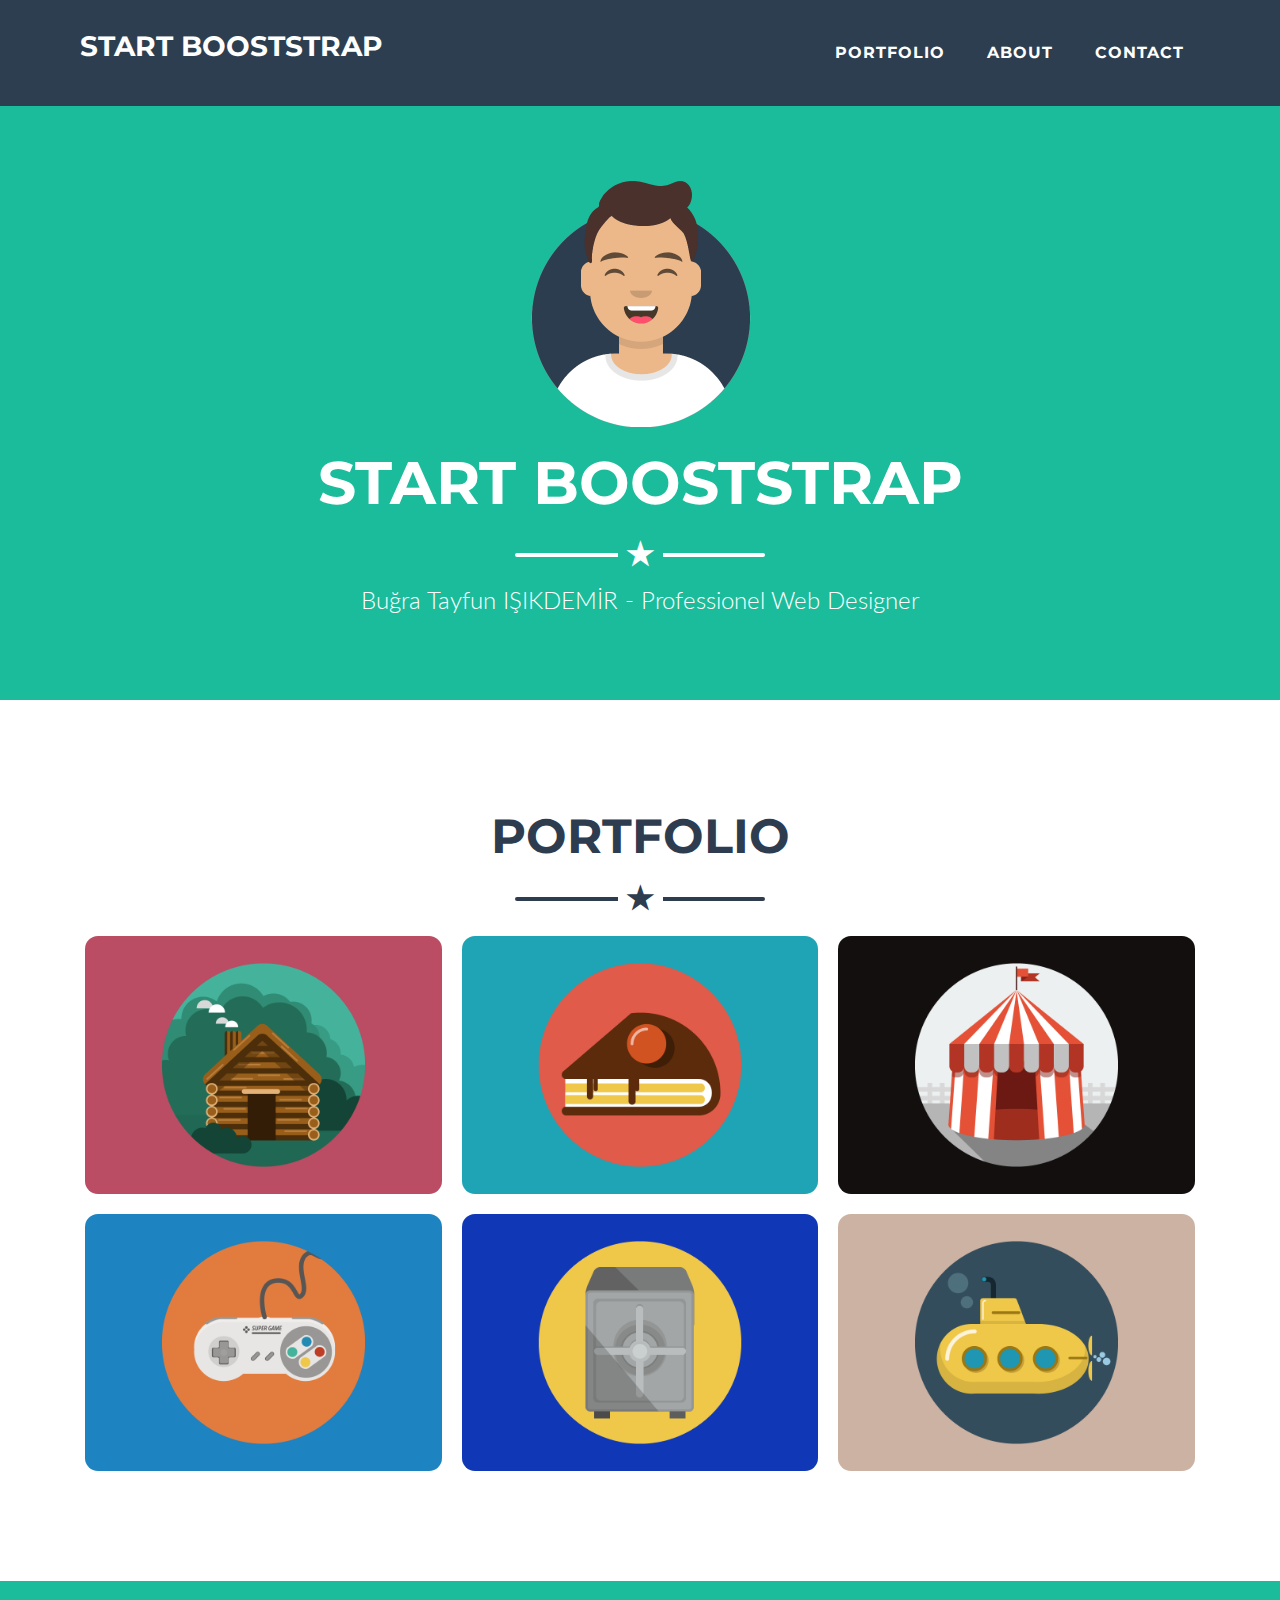
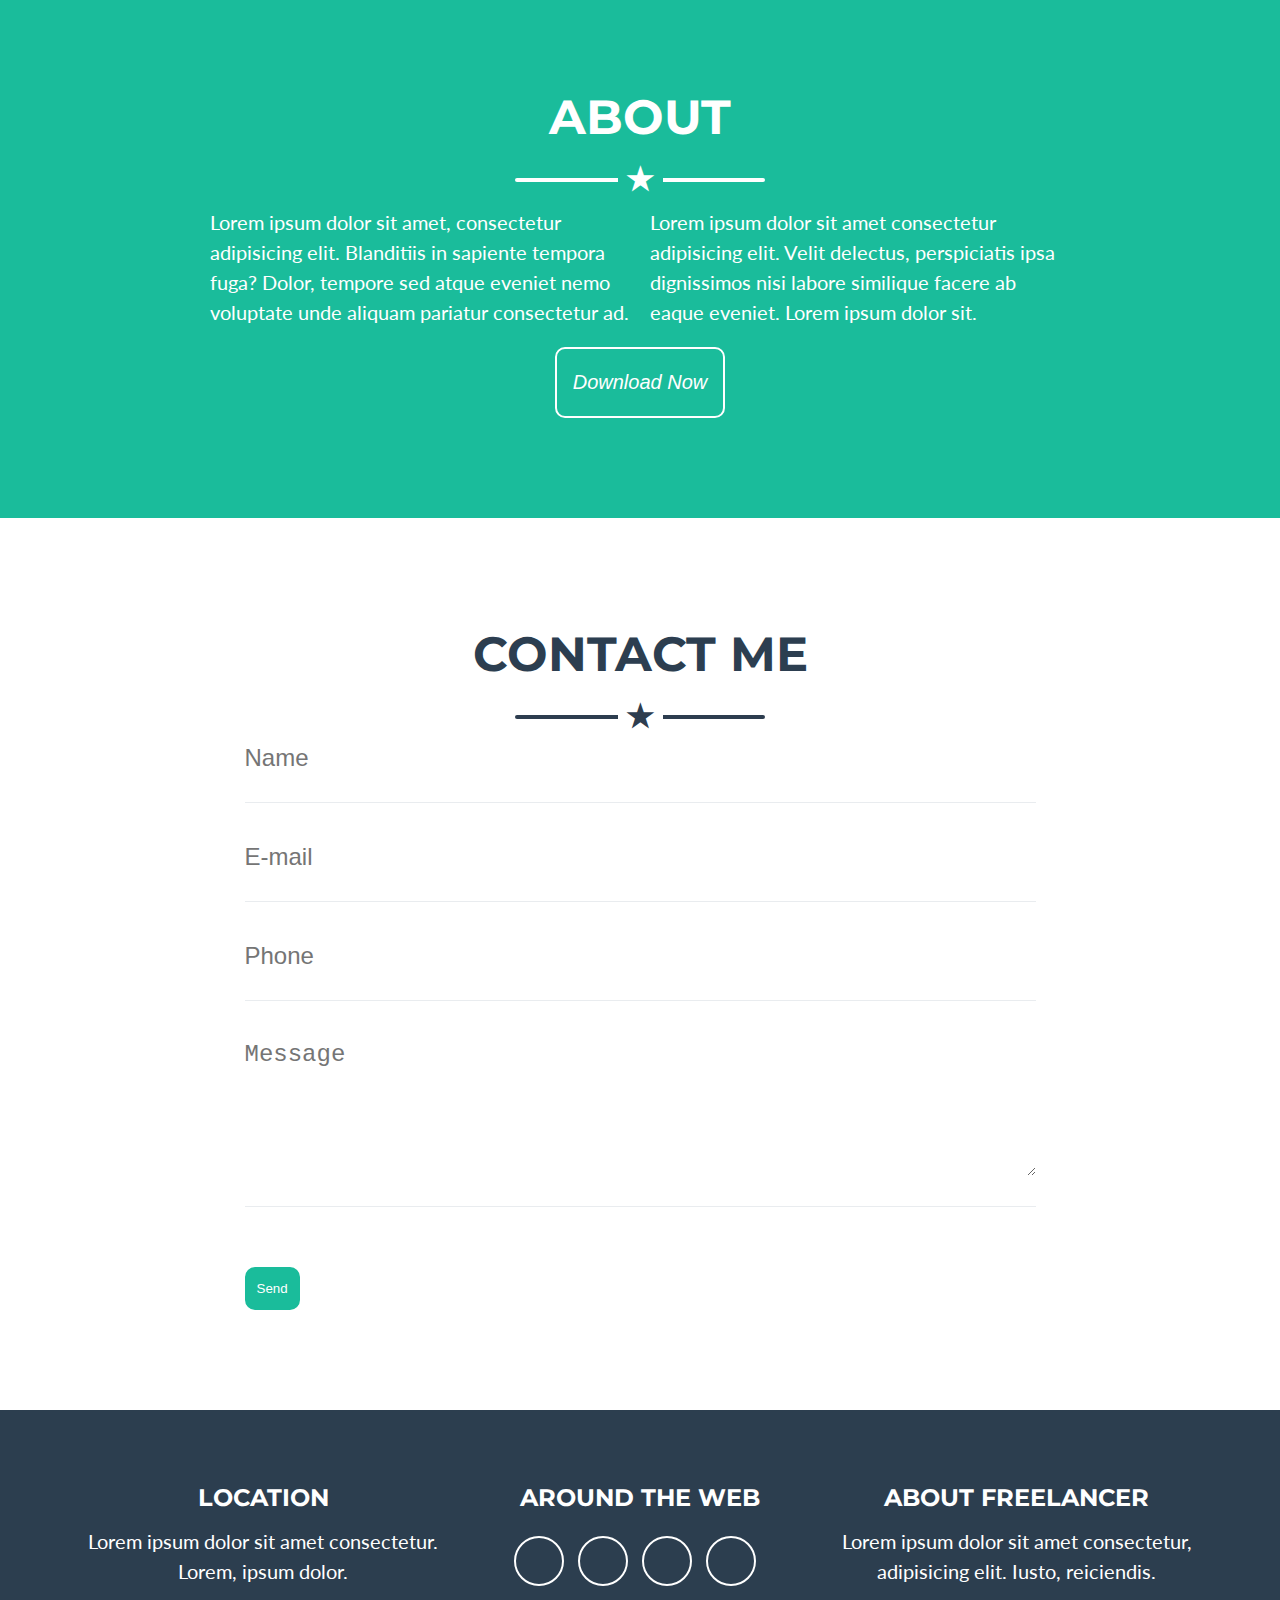
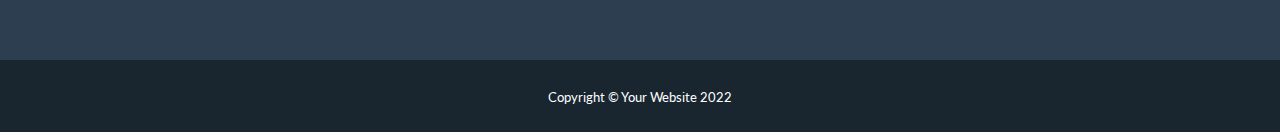
<file: Boostsrap_Responsive_Site_Tasarım/index.html>
<!DOCTYPE html>
<html lang="en">

<head>
    <meta charset="UTF-8">
    <meta http-equiv="X-UA-Compatible" content="IE=edge">
    <meta name="viewport" content="width=device-width, initial-scale=1.0">
    <meta name="description" content="">
    <meta name="author" content="">
    <title>Freelancer - Start Boostrap Tamplate</title>
    <link rel="preconnect" href="https://fonts.googleapis.com">
    <link rel="preconnect" href="https://fonts.gstatic.com" crossorigin>
    <link href="https://fonts.googleapis.com/css2?family=Lato:wght@400;700&display=swap" rel="stylesheet">
    <link rel="preconnect" href="https://fonts.googleapis.com">
    <link rel="preconnect" href="https://fonts.gstatic.com" crossorigin>
    <link href="https://fonts.googleapis.com/css2?family=Montserrat:wght@400;700&display=swap" rel="stylesheet">
    <link rel="stylesheet" href="https://cdnjs.cloudflare.com/ajax/libs/font-awesome/6.2.1/css/all.min.css"
        integrity="sha512-MV7K8+y+gLIBoVD59lQIYicR65iaqukzvf/nwasF0nqhPay5w/9lJmVM2hMDcnK1OnMGCdVK+iQrJ7lzPJQd1w=="
        crossorigin="anonymous" referrerpolicy="no-referrer" />
    <link rel="stylesheet" href="style.css">
</head>

<body>

    <nav>
        <div class="container clearfix">
            <div id="logo-box">
                <a href="/" class="logo text-uppercase">Start Booststrap</a>
            </div>

            <div id="nav-links" class="responsive">
                <ul>
                    <li class="nav-item text-uppercase nav-ikon">
                        <a href="#" class="nav-link">
                            <i class="fa-solid fa-bars"></i>
                        </a>
                    </li>
                    <!-- <script>
                        $(".nav-ikon").click(function(){
                            $("#nav-links").toggleClass("responsive");
                            return false
                        });
                    </script> -->

                    <li class="nav-item text-uppercase">
                        <a href="#" class="nav-link">
                            Portfolio
                        </a>
                    </li>

                    <li class="nav-item text-uppercase">
                        <a href="#" class="nav-link">
                            About
                        </a>
                    </li>

                    <li class="nav-item text-uppercase">
                        <a href="#" class="nav-link">
                            Contact
                        </a>
                    </li>
                </ul>
            </div>
        </div>
    </nav>

    <header>
        <div class="container">
            <img id="profil-image" class="img-fluid" src="images/avatar.png" alt="">
            <h1 class="text-uppercase">Start Booststrap</h1>
            <hr class="star-light">
            <h2>Buğra Tayfun IŞIKDEMİR - Professionel Web Designer</h2>
        </div>
    </header>

    <section id="portfolio">
        <div class="container">
            <h2 class="text-uppercase"> Portfolio</h2>
            <hr class="star-dark">

            <div id="portfolio-images" class="clearfix">
                <div class="col">
                    <div class="portfolio-item">
                        <a href="#">
                            <img class="img-p" src="images/cabin.png" alt="">
                            <div class="img-overlay">
                                <div class="icon">
                                    <i class="fa-solid fa-plus"></i>
                                </div>
                            </div>
                        </a>
                    </div>
                </div>
                <div class="col">
                    <div class="portfolio-item">
                        <a href="#">
                            <img class="img-p" src="images/cake.png" alt="">
                            <div class="img-overlay">
                                <div class="icon">
                                    <i class="fa-solid fa-plus"></i>
                                </div>
                            </div>
                        </a>
                    </div>
                </div>
                <div class="col">
                    <div class="portfolio-item">
                        <a href="#">
                            <img class="img-p" src="images/circus.png" alt="">
                            <div class="img-overlay">
                                <div class="icon">
                                    <i class="fa-solid fa-plus"></i>
                                </div>
                            </div>
                        </a>
                    </div>
                </div>
                <div class="col">
                    <div class="portfolio-item">
                        <a href="#">
                            <img class="img-p" src="images/game.png" alt="">
                            <div class="img-overlay">
                                <div class="icon">
                                    <i class="fa-solid fa-plus"></i>
                                </div>
                            </div>
                        </a>
                    </div>
                </div>
                <div class="col">
                    <div class="portfolio-item">
                        <a href="#">
                            <img class="img-p" src="images/safe.png" alt="">
                            <div class="img-overlay">
                                <div class="icon">
                                    <i class="fa-solid fa-plus"></i>
                                </div>
                            </div>
                        </a>
                    </div>
                </div>
                <div class="col">
                    <div class="portfolio-item">
                        <a href="#">
                            <img class="img-p" src="images/submarine.png" alt="">
                            <div class="img-overlay">
                                <div class="icon">
                                    <i class="fa-solid fa-plus"></i>
                                </div>
                            </div>
                        </a>
                    </div>
                </div>
            </div>


        </div>

    </section>

    <section id="about">
        <h2 class="text-uppercase">About</h2>
        <hr class="star-light">

        <div id="about-text" class="clearfix">
            <div class="left">
                <p class="text">
                    Lorem ipsum dolor sit amet, consectetur adipisicing elit. Blanditiis in sapiente tempora fuga?
                    Dolor, tempore sed atque eveniet nemo voluptate unde aliquam pariatur consectetur ad.
                </p>
            </div>
            <div class="right">
                <p class="text">
                    Lorem ipsum dolor sit amet consectetur adipisicing elit. Velit delectus, perspiciatis ipsa
                    dignissimos nisi labore similique facere ab eaque eveniet. Lorem ipsum dolor sit.
                </p>
            </div>

        </div>

        <button class="btn btn-outline btn-large">
            <i class="fa-solid fa-download"> Download Now</i>
        </button>

    </section>

    <section id="contact">
        <div class="container">
            <h2 class="text-uppercase"> Contact Me</h2>
            <hr class="star-dark">

            <form id="contact-form">
                <div class="form-grpup">
                    <input type="text" id="name" placeholder="Name">
                </div>
                <div class="form-grpup">
                    <input type="text" id="email" placeholder="E-mail">
                </div>
                <div class="form-grpup">
                    <input type="text" id="phone" placeholder="Phone">
                </div>
                <div class="form-grpup">
                    <textarea id="message" rows="5" placeholder="Message"></textarea>
                </div>
                <button class="btn btn-primery">
                    Send
                </button>
            </form>

        </div>

    </section>

    <footer>
        <div class="container clearfix">
            <div class="col">
                <h4 class="text-uppercase">Location</h4>
                <p>Lorem ipsum dolor sit amet consectetur. Lorem, ipsum dolor.</p>
            </div>
            <div class="col">
                <h4 class="text-uppercase">Around the Web</h4>
                <ul>
                    <li>
                        <button class="btn btn-outline btn-social"><i class="fa-brands fa-facebook"></i></button>
                    </li>
                    <li>
                        <button class="btn btn-outline btn-social"><i class="fa-brands fa-twitter"></i></button>
                    </li>
                    <li>
                        <button class="btn btn-outline btn-social"><i class="fa-brands fa-linkedin"></i></button>
                    </li>
                    <li>
                        <button class="btn btn-outline btn-social"><i class="fa-brands fa-dribbble"></i></button>
                    </li>
                </ul>
            </div>
            <div class="col">
                <h4 class="text-uppercase">About Freelancer</h4>
                <p>Lorem ipsum dolor sit amet consectetur, adipisicing elit. Iusto, reiciendis.</p>
            </div>
        </div>
    </footer>

    <div class="copyrayt">
        <div class="container">
            <small>Copyright © Your Website 2022</small>
        </div>
    </div>

    <script src="https://code.jquery.com/jquery-3.6.1.min.js">
    </script>

    <script>
        $(".nav-ikon").click(function(){
            $("#nav-links").toggleClass("responsive");
            return false
        });
    </script>


</body>

</html>
</file>
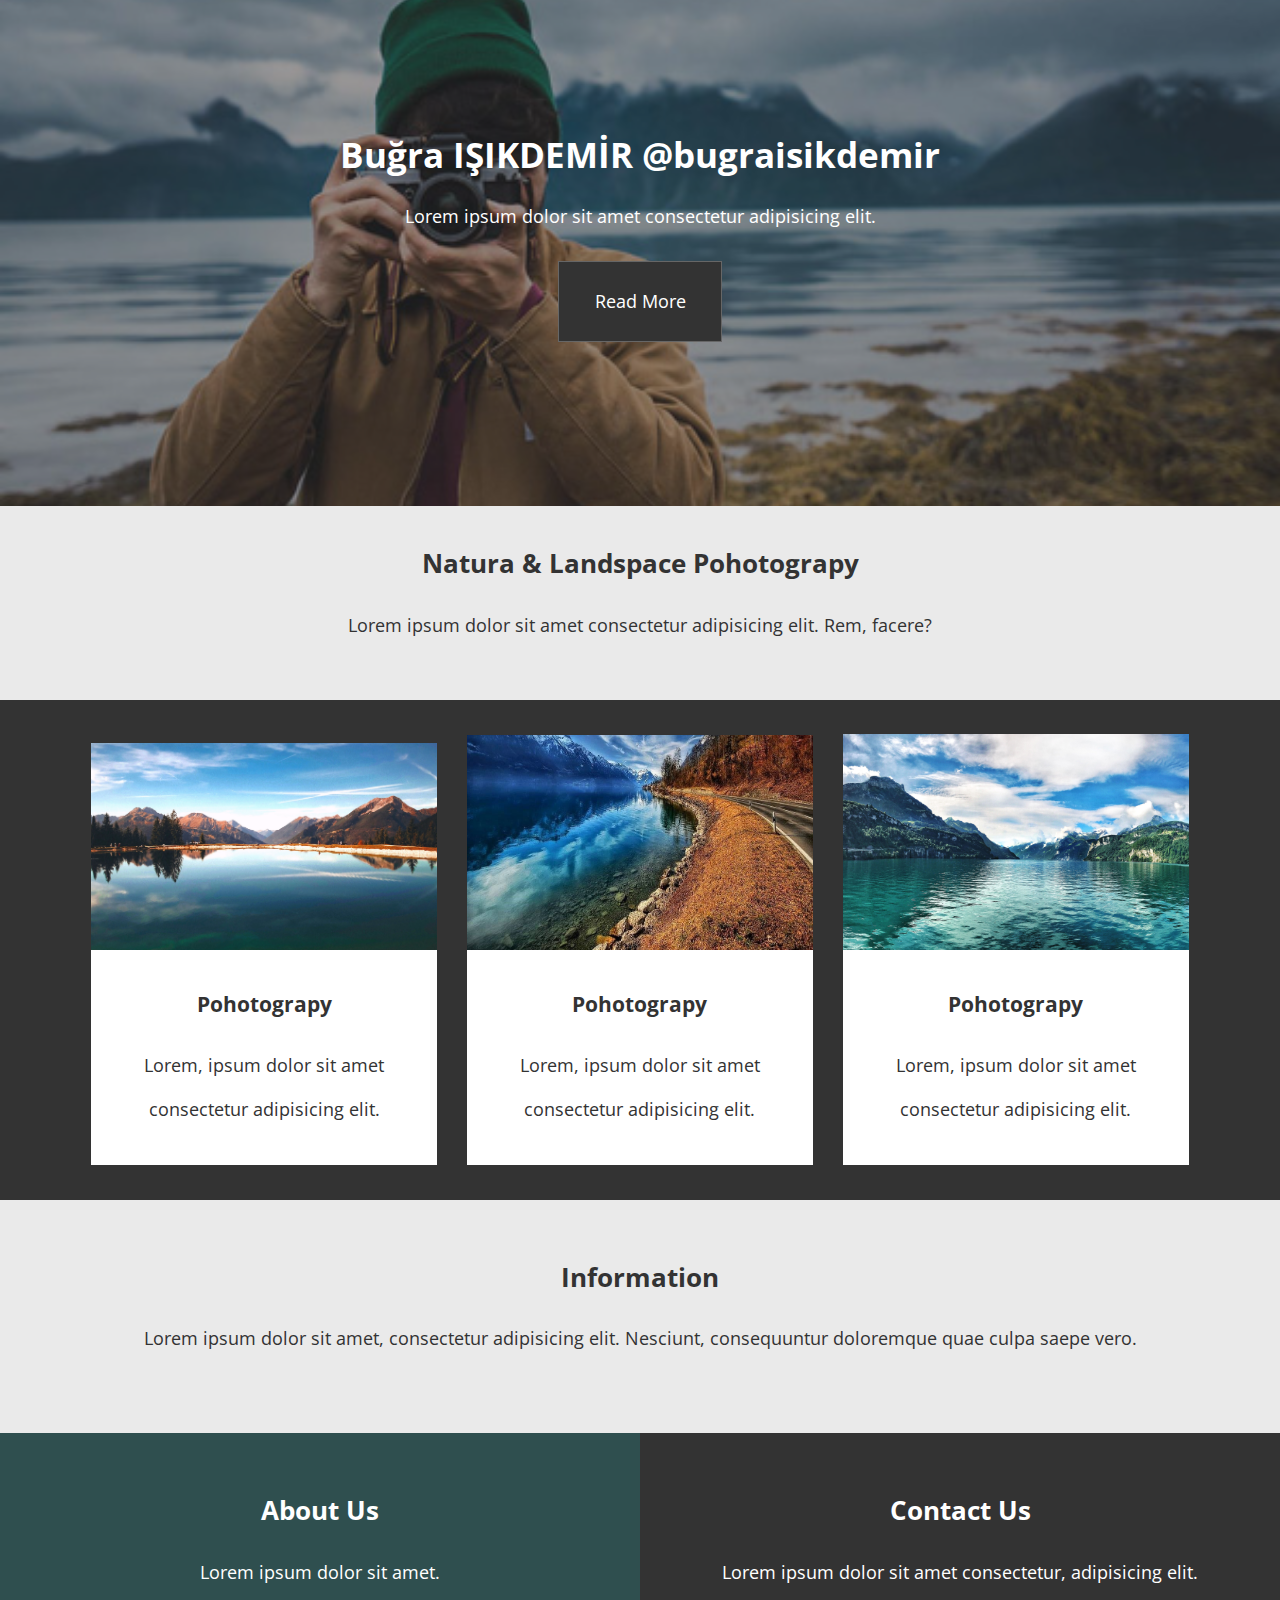
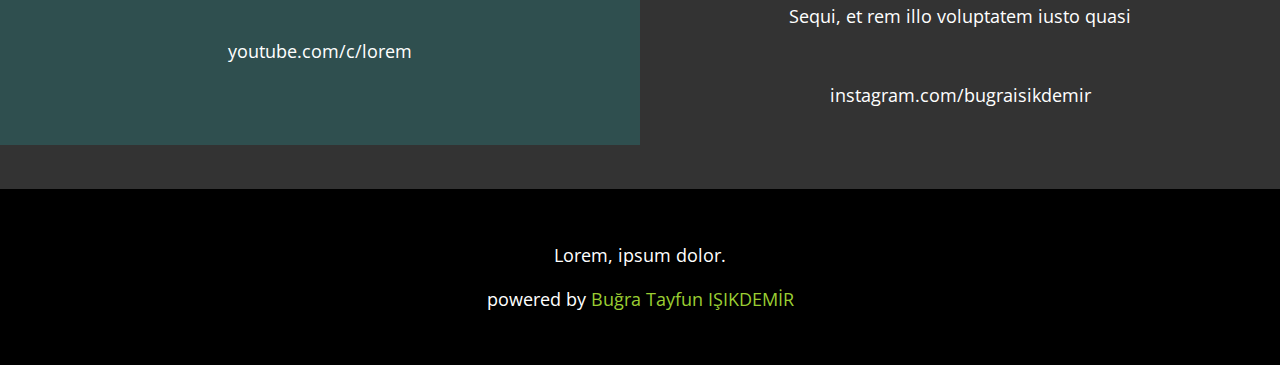
<file: Responsive_site_2/index.html>
<!DOCTYPE html>
<html lang="en">

<head>
    <meta charset="UTF-8">
    <meta http-equiv="X-UA-Compatible" content="IE=edge">
    <meta name="viewport" content="width=device-width, initial-scale=1.0">
    <title>Responsive Site</title>
    <link rel="preconnect" href="https://fonts.googleapis.com">
    <link rel="preconnect" href="https://fonts.gstatic.com" crossorigin>
    <link href="https://fonts.googleapis.com/css2?family=Open+Sans:wght@300&display=swap" rel="stylesheet">
    <link rel="stylesheet" href="style_uygulama1.css">
    <link rel="stylesheet" href="https://cdnjs.cloudflare.com/ajax/libs/font-awesome/6.2.1/css/all.min.css"
        integrity="sha512-MV7K8+y+gLIBoVD59lQIYicR65iaqukzvf/nwasF0nqhPay5w/9lJmVM2hMDcnK1OnMGCdVK+iQrJ7lzPJQd1w=="
        crossorigin="anonymous" referrerpolicy="no-referrer" />
</head>

<body>

    <header>
        <div class="bg-image"></div>
        <div class="content">
            <h1>Buğra IŞIKDEMİR <i class="fa-solid fa-camera"></i> @bugraisikdemir</h1>
            <p>Lorem ipsum dolor sit amet consectetur adipisicing elit.</p>
            <a href="#" class="btn">Read More</a>
        </div>

    </header>

    <main>
        <section id="section-a">
            <div class="content">
                <h2>Natura & Landspace Pohotograpy</h2>
                <p>Lorem ipsum dolor sit amet consectetur adipisicing elit. Rem, facere?</p>
            </div>
        </section>

        <section id="section-b">
            <ul>
                <li>
                    <div class="col">
                        <img src="images/02.jpg" alt="">
                        <div class="col-content">
                            <h3 class="col-title">Pohotograpy</h3>
                            <p>Lorem, ipsum dolor sit amet consectetur adipisicing elit.</p>
                        </div>
                    </div>
                </li>
                <li>
                    <div class="col">
                        <img src="images/03.jpg" alt="">
                        <div class="col-content">
                            <h3 class="col-title">Pohotograpy</h3>
                            <p>Lorem, ipsum dolor sit amet consectetur adipisicing elit.</p>
                        </div>
                    </div>
                </li>
                <li>
                    <div class="col">
                        <img src="images/04.jpg" alt="">
                        <div class="col-content">
                            <h3 class="col-title">Pohotograpy</h3>
                            <p>Lorem, ipsum dolor sit amet consectetur adipisicing elit.</p>
                        </div>
                    </div>
                </li>
            </ul>
        </section>

        <section id="section-c">
            <div class="content">
                <h2><i class="fa-solid fa-circle-info"></i> Information</h2>
                <p>Lorem ipsum dolor sit amet, consectetur adipisicing elit. Nesciunt, consequuntur doloremque quae
                    culpa saepe vero.
                </p>
            </div>
        </section>

        <section id="section-d" class="clearfix">
            <div class="box">
                <h2 class="content-title">About Us</h2>
                <p>Lorem ipsum dolor sit amet.</p>
                <p><i class="fa-brands fa-square-youtube"></i> youtube.com/c/lorem</p>
            </div>
            <div class="box">
                <h2 class="content-title">Contact Us</h2>
                <p>Lorem ipsum dolor sit amet consectetur, adipisicing elit. Sequi, et rem illo voluptatem iusto quasi
                </p>
                <p><i class="fa-brands fa-square-instagram"></i> instagram.com/bugraisikdemir</p>
            </div>
        </section>
    </main>

    <footer>
        <div>Lorem, ipsum dolor.</div>
        <div>powered by <a href="#">Buğra Tayfun IŞIKDEMİR</a></div>
    </footer>

</body>

</html>
</file>
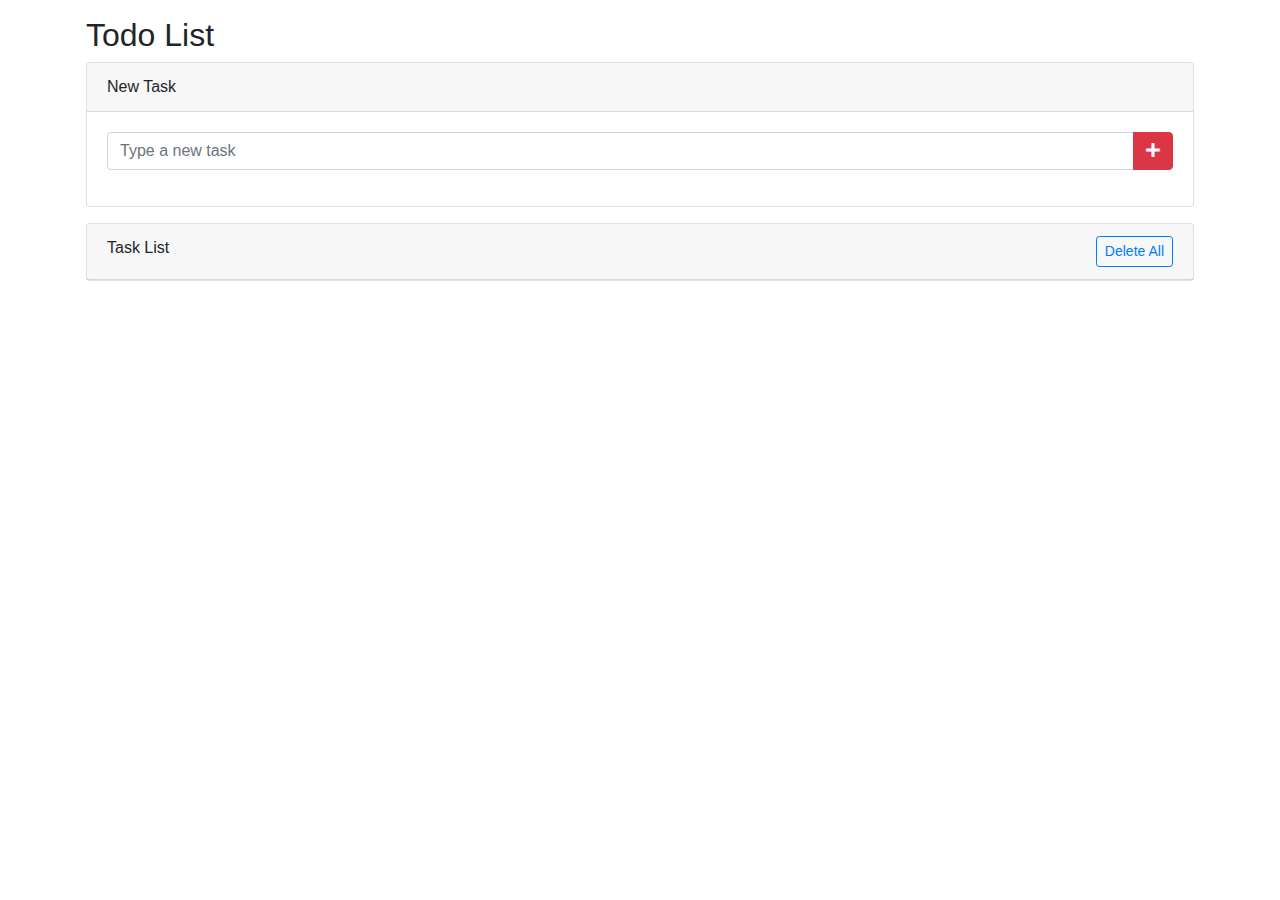
<file: To Do List Projesi/index.html>
<!doctype html>
<html lang="en">

<head>
	
	<meta charset="utf-8">
	<meta name="viewport" content="width=device-width, initial-scale=1, shrink-to-fit=no">

	
	<link rel="stylesheet" href="https://stackpath.bootstrapcdn.com/bootstrap/4.1.3/css/bootstrap.min.css">
	<link rel="stylesheet" href="https://use.fontawesome.com/releases/v5.2.0/css/all.css">
	<link rel="stylesheet" href="style.css">
	<title>Todo List</title>
</head>

<body>

	<div class="container p-3">	
		<h2 class="app-title" id="header">Todo List</h2>	
		<div class="card">
			<div class="card-header">
				New Task
			</div>
			<div class="card-body">
				<form id="addTaskForm">
					<div class="input-group mb-3">
						<input id="txtTaskName" name="taskName" type="text" class="form-control" placeholder="Type a new task" aria-describedby="btnAddNewTask">
						<div class="input-group-append">
							<button class="btn btn-danger" type="submit" id="btnAddNewTask">
								<i class="fas fa-plus"></i>
							</button>
						</div>
					</div>
				</form>
			</div>
		</div>
		<div class="card mt-3">
			<div class="card-header">
				Task List
				    <a id="btnDeleteAll" href="#" class="btn btn-outline-primary btn-sm delete-all float-right">	
						Delete All
					</a>
			</div>

			<ul id="task-list" class="list-group">
		
			</ul>

		</div>
	</div>
	
	<script src="https://code.jquery.com/jquery-3.3.1.slim.min.js"></script>
	<script src="https://stackpath.bootstrapcdn.com/bootstrap/4.1.3/js/bootstrap.min.js"></script>
	<script src="script.js"></script>
</body>

</html>
</file>
<file: Boostsrap_Responsive_Site_Tasarım/style.css>
* {
    /*Tüm ögeler için değerler verdik*/
    padding: 0;
    margin: 0;
    box-sizing: border-box;
}

html {
    font-size: 6px;
    /*bütün yazı yüksekliğini buna göre ayarlıyoruz*/
}

body {
    font-family: "Lato", sans-serif;
    /*yazı fontları*/
    font-size: 1.6rem;
    font-weight: 400;
    /*font kalınlığı*/
    line-height: 1.5;
    background-color: #fff;
}

h1,
h2,
h3,
h4,
h5,
h6 {
    font-weight: 700px;
    font-family: Montserrat;
}

a {
    text-decoration: none;
    /*link altındaki çizgiyi kaldırdı*/
}

ul {
    list-style-type: none;
}

section {
    padding-top: 10rem;
    padding-bottom: 10rem;
    text-align: center;
}

.btn-large{
    font-size: 2rem;
    padding: 2.2rem 1.6rem;
}

.btn {
    margin-top: 2rem;
    font-weight: 400;
    display: inline-block;
    border: 2px solid #fff;
    border-radius: 1rem;
    cursor: pointer;
    transition: all 0.4s;
}

.btn-social{
    width: 5rem;
    height: 5rem;
    border-radius: 50%;
    font-size: 2rem;
    line-height: 2rem;
}

.btn-outline {
    color: #fff;
    border-color: #fff;
    background-color: transparent;
}

.btn-outline:hover {
    color: #212529;
    background-color: #fff;
}

.btn-primery {
    background-color: #1abc9b;
    border-color: #1abc9b;
    padding: 1.2rem 1rem;
    color: #fff;
}

.btn-primery:hover {
    background-color: #128f76;
    border-color: #128f76;

}

.img-fluid {
    max-width: 256px;
    height: auto;
}

.clearfix::after {
    /*boş kısım ekledik bozulmanın önüne geçmek için*/
    content: "";
    display: block;
    clear: both;
}

.container {
    width: 100%;
    margin-left: auto;
    margin-right: auto;
    padding-left: 0.5rem;
    padding-right: 0.5rem;
}

.col {
    float: left;
    width: 100%;
    padding: 1rem;
}

@media (min-width:576px) {
    .container{
        max-width: 540px;
    }

    html{
        font-size: 7px;
    }
}

@media (min-width:768px) {
    .container{
        max-width: 720px;
    }

    html{
        font-size: 8px;
    }

    .col{
        width: 50%;
    }
}

@media (min-width:992px) {
    .container{
        max-width: 960px;
    }

    html{
        font-size: 9px;
    }

    .col{
        width: 33.333%;
    }
}

@media (min-width:1200px) {
    .container{
        max-width: 1140px;
    }

    html{
        font-size: 10px;
    }
}

.text-uppercase {
    /*html de class içerisine yazılır. o kılasın adını etkilemez*/
    text-transform: uppercase;
    /*yazıyı büyük yazıyor*/
}

nav {
    width: 100%;
    font-family: "Montserrat";
    background-color: #2c3e4f;
    color: #fff;
    padding-top: 2rem;
    padding-bottom: 2rem;
    position: fixed;
    z-index: 500;
    /*değer öenmli değil bilerek büyük verdik. navbar herşeyin üstünde olsun diye*/
}

#logo-box {
    float: left;
    padding: 0.5rem;
}

#logo-box .logo {
    color: #fff;
    font-weight: 700;
    /*Yazının kalınlığını ayarlıyor.*/
    font-size: 2.8rem;
}

#nav-links {
    float: right;
}

#nav-links .nav-item {
    float: left;
    margin: 0.5rem;
}

#nav-links .nav-link {
    color: #fff;
    font-size: 1.6rem;
    font-weight: 700;
    display: block;
    padding: 1.6rem;
    letter-spacing: 0.1rem;
    /*harfler arasındaki boşluğu ayarlar*/
    transition: color 0.4s;
    /*rengin belli bir süre sonra değişmesini sağlıyor*/

}

#nav-links .nav-link:hover {
    color: #1abc9b;
}

#nav-links .nav-ikon{
    display: none;
}

@media (max-width:992px) {
    #logo-box{
        float: none;
        text-align: left;
    }

    #nav-links{
        float: none;
    }

    #nav-links .nav-link{
        font-size: 2rem;
        padding-left: 0;
    }

    #nav-links .nav-item{
        float: none;
        text-align: left;
    }

    #nav-links .nav-ikon{
        display: block;
        position: absolute;
        top: 10px;
        right: 5px;
        font-size: 3rem;
    }

    #nav-links.responsive li:not(:first-child){
        display: none;
    }
}

header {
    background-color: #1abc9b;
    height: 700px;
    padding-top: calc(106px + 7rem);
    /*navbar ın yüksekliği 106 px idi görselin onun altında olması gerekiyordu böyle yaptık*/
    text-align: center;
}

header h1 {
    color: #fff;
    font-size: 6rem;
}

header h2 {
    color: #fff;
    font-size: 2.4rem;
    font-family: "Lato";
    font-weight: 300;
}

hr.star-light {
    border-color: #fff;
}

hr.star-dark {
    border-color: #2d3d4f;
}

.star-light,
.star-dark {
    border: none;
    /*borderin aşağıdaki koddaki gibi sadece üst kısmının kalmasını istediğimiz için*/
    border-top: 0.4rem solid;
    max-width: 25rem;
    border-radius: 10px;
    margin: 2.5rem auto;
    overflow: visible;
    /*yıldızın çizgi altında kalmaması için görünür yaptık*/
    height: 0;
    /*çizginin kenarları yamulmuştu yıldızın yükseklik farkından dolayı düzeltmek için*/
}

.star-light::after {
    color: #fff;
    background-color: #1abc9b;
}

.star-dark::after {
    color: #2d3d4f;
    background-color: #fff;
}

.star-light::after,
.star-dark::after {
    content: "\2605";
    /*w3 deki yıldızın kodu*/
    font-weight: 900;
    font-size: 3.2rem;
    position: relative;
    /*yıldızı çizginin üzerine getirebilmek için position relativ yaptık*/
    top: -28px;
    /*yıldızın pozisyonunu 30 piksel yukarı aldık*/
    padding: 0 8px;
}

#portfolio h2 {
    font-size: 4.8rem;
    color: #2d3d4f;
}

.img-p {
    max-width: 100%;
    height: auto;
}



.portfolio-item {
    position: relative;
    /*relativ olmalı çünkü üzerine + işareti gelecek*/
}

.portfolio-item img {
    display: block;
    /*görselle üst üste olsun aynı hizada olsun diye*/
    border-radius: 13px;
}

.img-overlay {
    position: absolute;
    top: 0;
    left: 0;
    height: 100%;
    width: 100%;
    background-color: #1abc9b;
    opacity: 0;
    /*normal halinde 0 üzerine gelindiğinde renk değişeceği için*/
    transition: opacity 0.4s;
}

.img-overlay .icon {
    color: #fff;
    font-size: 16rem;
    position: absolute;
    top: 50%;
    left: 50%;
    transform: translate(-50%, -50%);
}

.portfolio-item:hover .img-overlay {
    opacity: 0.5;
    border-radius: 13px;

}

#about {
    background-color: #1abc9b;
    color: #fff;
}

#about h2 {
    font-size: 4.8rem;
}

#about-text {
    text-align: left;
}

#about-text .left {
    float: none;
    width: 100%;
    padding-right: 5px;
    padding-left: 25px;
}

#about-text .right {
    float: none;
    width: 100%;
    padding-right: 25px;
    padding-left: 5px;
}

#about-text .text {
    font-size: 2rem;
}

@media (min-width:992px) {
    #about-text .left{
        float: left;
        width: 50%;
        padding-right: 10px;
        padding-left: 210px;
    }

    #about-text .right{
        float: right;
        width: 50%;
        padding-right: 210px;
        padding-left: 10px;
    }
}

#contact h2 {
    font-size: 4.8rem;
    color: #2c3e50;
}

#contact-form {
    width: 70%;
    margin: 0 auto;
    text-align: left;
}

.form-grpup {
    border-bottom: 1px solid #e9ecef;
    padding-bottom: 3rem;
    margin-bottom: 4rem;
}

.form-grpup input, .form-grpup textarea{
    border: none;
    width: 100%;
    display: block;
    font-size: 2.4rem;
}

.form-grpup input:focus{
    outline: 0;  /*formdaki maddelerin kenarlarında kenarlıklar çıkıyordu yazı yazmak istediğimizde onların çıkmaması için*/
}

.form-grpup textarea:focus{
    outline: 0;
}

footer{
    padding-top: 6rem;
    padding-bottom: 6rem;
    background-color: #2c3e4f;
    color: #fff;
    text-align: center;
}

footer h4{
    font-size: 2.4rem;
}

footer p{
    font-size: 2rem;
    margin-top: 1rem;
}

footer li{
    display: inline-block;
    margin-right: 1rem;
}

.copyrayt{
    background-color: #19262f;
    padding-top: 2.4rem;
    padding-bottom: 2.4rem;
    color: #fff;
    text-align: center;
}
</file>
<file: Responsive_site_2/style_uygulama1.css>
* {
    margin: 0;
    /*kenarlarda boşluk sıfırlandı*/
    padding: 0;
    /*kutu içinde boşluk sıfırlandı*/
    box-sizing: border-box;
    /*Kenarlıklar sayfaya yapışık olacak şekilde*/
}

html {
    font-size: 7px;
}

body {
    font-family: 'Open Sans', sans-serif;
    /*google'den alınan yazı fontu*/
    color: #fff;
    /*Yazı rengi*/
    font-size: 1.6rem;
    /*html kısmında söylenen font size'yi 1.6 katına çıkarıyor*/
    line-height: 4rem;
    /*Satır aralarındaki mesafe*/
    text-align: center;
    background-color: #333;
    /*Arkaplan rengi*/
}

a {
    text-decoration: none;
    /*Linkin altında çıkan çizgiyi kaldırdı*/
}

p {
    padding: 1.6rem 0;
    /*sağ ve sol sıfır üst ve alt 16px boşluk*/
}
img{
    width: 100%;
    height: auto; /*resmin çözünürlüğünün bozulmaması için kendi otomatik ölçeklendirsin diye*/
}

.clearfix::after{ /*contackt us kısmı ile footer kısmının rengi aynı (siyah) oluyordu bunu engellemek için boş bir kısım oluşturduk*/
    content: "";
    display: block;
    clear: both;
}

header {
    height: 46rem;
}

header .bg-image {
    position: absolute; /*Fotoğrafın üstüne yazı gelmesini sağladı*/
    background-image: url(images/01.jpg);
    background-size: cover;
    /*cover kapsayıcı demek. Arka planı kapla*/
    background-position: center;
    /*Merkeze konumlandı foto*/
    height: 46rem;
    width: 100%;
    opacity: 0.5; /*Arkaplan fotosunun opaklığını değiştiriyor. 0 ile 1 arasında değer alır*/
    z-index: -1; /*Fotonun üstündeki yazının fotonun opaklığından etkilenmemesi için bir alt zemine indirmiş olduk*/
}

header h1 {
    padding: 12rem; /*h1 i konumlandırdık.*/
    padding-bottom: 0;
}

.btn {
    display: inline-block;
    background: #333;
    color: #fff;
    border: 1px solid #666;
    padding: 1.6rem 3.2rem;
    margin: 0.5rem 0;
    transition:all 0.4s; /*Buton renginin 0.4 saniyede değişmesini söylüyor. Üzerine gelindiğinde*/
}

.btn:hover{
    background-color: #fff;
    color: #333;
}

#section-a{ /*section kesit,bölüm demek. html de resimler için bölümler oluşturduk. */
    background-color: #eaeaea;
    color: #333;
    padding: 3.2rem 0;
}

#section-b{
    padding: 2rem;
}

#section-b ul {
    list-style: none; /*Listeden dolayı çıkan madde imlerini kaldırdı*/
}

#section-b li{
    background: #fff;
    color: #333;
    margin-bottom: 1.5rem;
}

.col-content {
    padding: 1.5rem; /*resimlerin altındaki açıklamalar için boşluk*/
}

#section-c{
    background-color: #eaeaea;
    color: #333;
    padding: 5rem;
}

#section-d .box {
    padding: 5rem;

}

#section-d .box:first-child { /*section-d'deki bax sınıfındaki ilk eleman anlamında*/
    background-color: darkslategray;
}

footer{
    padding: 4rem;
    background-color: black;
}

footer a{
    color: yellowgreen; /*linke renk verdik*/
}

@media screen and (min-width:800px) {

    html {
        font-size: 9px;
    }
    
}

@media screen and (min-width:1200px) {

    html {
        font-size: 11px;
    }

    #section-b li {
        width: 28%;
        margin: 1%;
        display: inline-block;
    }
    
    #section-d .box {
        width: 50%;
        float: left;
    }
}
</file>
<file: To Do List Projesi/style.css>
a{
    color:white;
}
</file>
